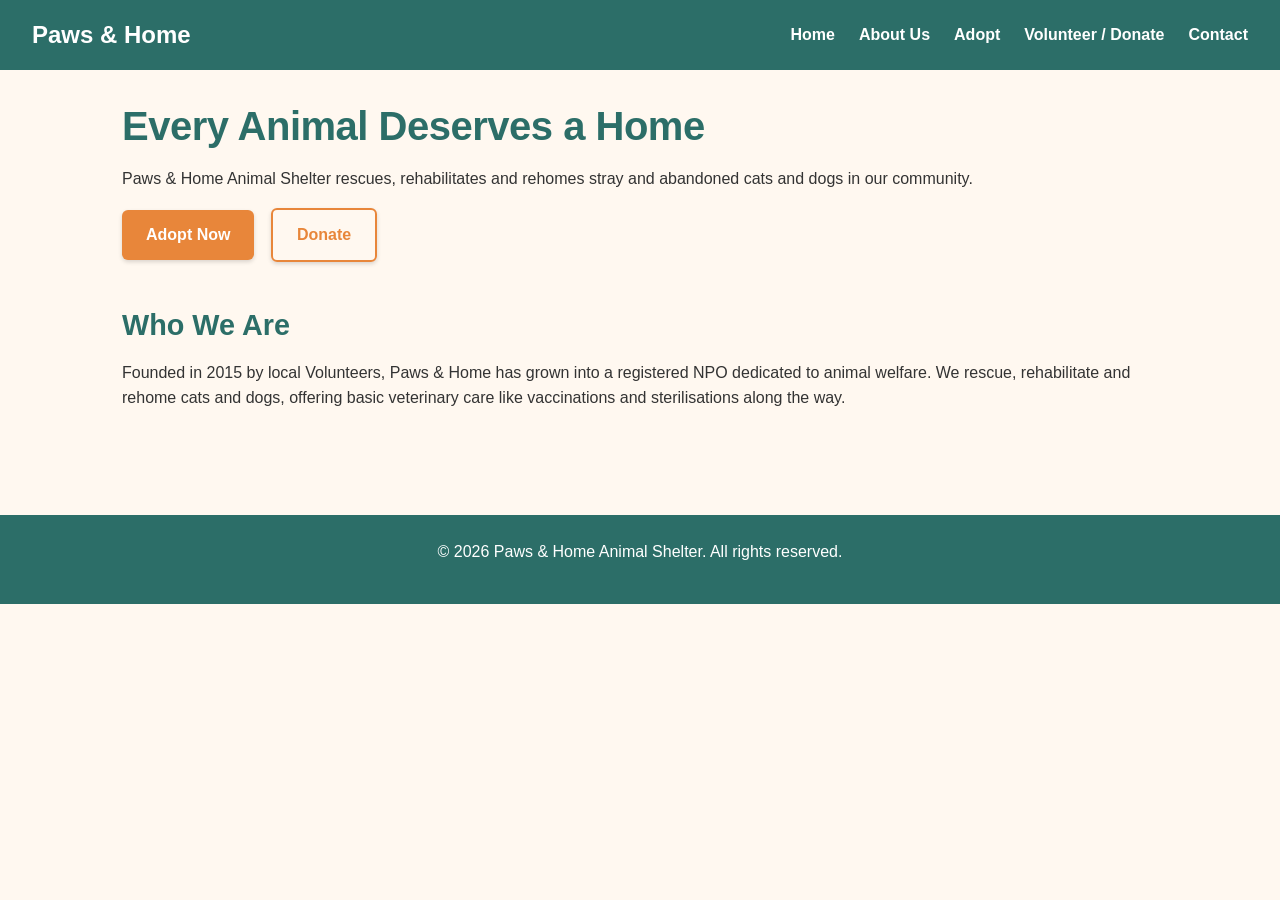
<file: index.html>
<!DOCTYPE html>
<html lang="en">
<script src="js/script.js" defer></script>
<head>
    <meta charset="UTF-8">
    <meta name="viewport" content="width=device-width, initial-scale=1.0">
    <title><meta name="description" content="Paws &amp; Home is a Cape Town animal shelter NPO that rescues and rehomes stray cats and dogs. Adopt, foster, volunteer or donate today."></title>
        <meta name="Keywords" content="animal shelter Cape Town, adopt a dog, adopt a cat, animal rescue, pet adoption, foster pets, donate animal shelter">
    <link rel="stylesheet" href="css/style.css">

    <script type="application/ld+json">
        {
            "@context": "https://schema.org",
            "@type": "AnimalShelter",
            "name": "Paws & Home Animal Shelter",
            "url": "https://st10453607.github.io/WEDEpart2/",
            "telephone": "+27 21 555 0123",
            "address": { "@type": "PostalAddress", "streetAddress": "12 Rescue Road", "addressLocality": "Cape Town", "postalCode": "8001", "addressCountry": "ZA" }
        }
    </script>
</head>
<body>

<header>
    <nav>
        <a href="index.html" class="logo">Paws & Home</a>
        <ul>
            <li><a href="index.html">Home</a></li>
            <li><a href="about.html">About Us</a></li>
            <li><a href="animals.html">Adopt</a></li>
            <li><a href="enquiry.html">Volunteer / Donate</a></li>
            <li><a href="contact.html">Contact</a></li>
        </ul>
    </nav>
</header>

<main>
    <section class="hero">
        <h1>Every Animal Deserves a Home</h1>
        <p>Paws & Home Animal Shelter rescues, rehabilitates and rehomes stray and abandoned cats and dogs in our community.</p>
    <a href="animals.html" class="btn">Adopt Now</a>
    <a href="enquiry.html" class="btn btn-secondary">Donate</a>
    </section>

    <section class="intro">
        <h2>Who We Are</h2>
        <p>Founded in 2015 by local Volunteers, Paws & Home has grown into a registered NPO dedicated to animal welfare. We rescue, rehabilitate and rehome cats and dogs, offering basic veterinary care like vaccinations and sterilisations along the way.</p>
    </section>
</main>

<footer>
    <p>&copy; 2026 Paws & Home Animal Shelter. All rights reserved.</p>
</footer>
</body>
</html>
</file>
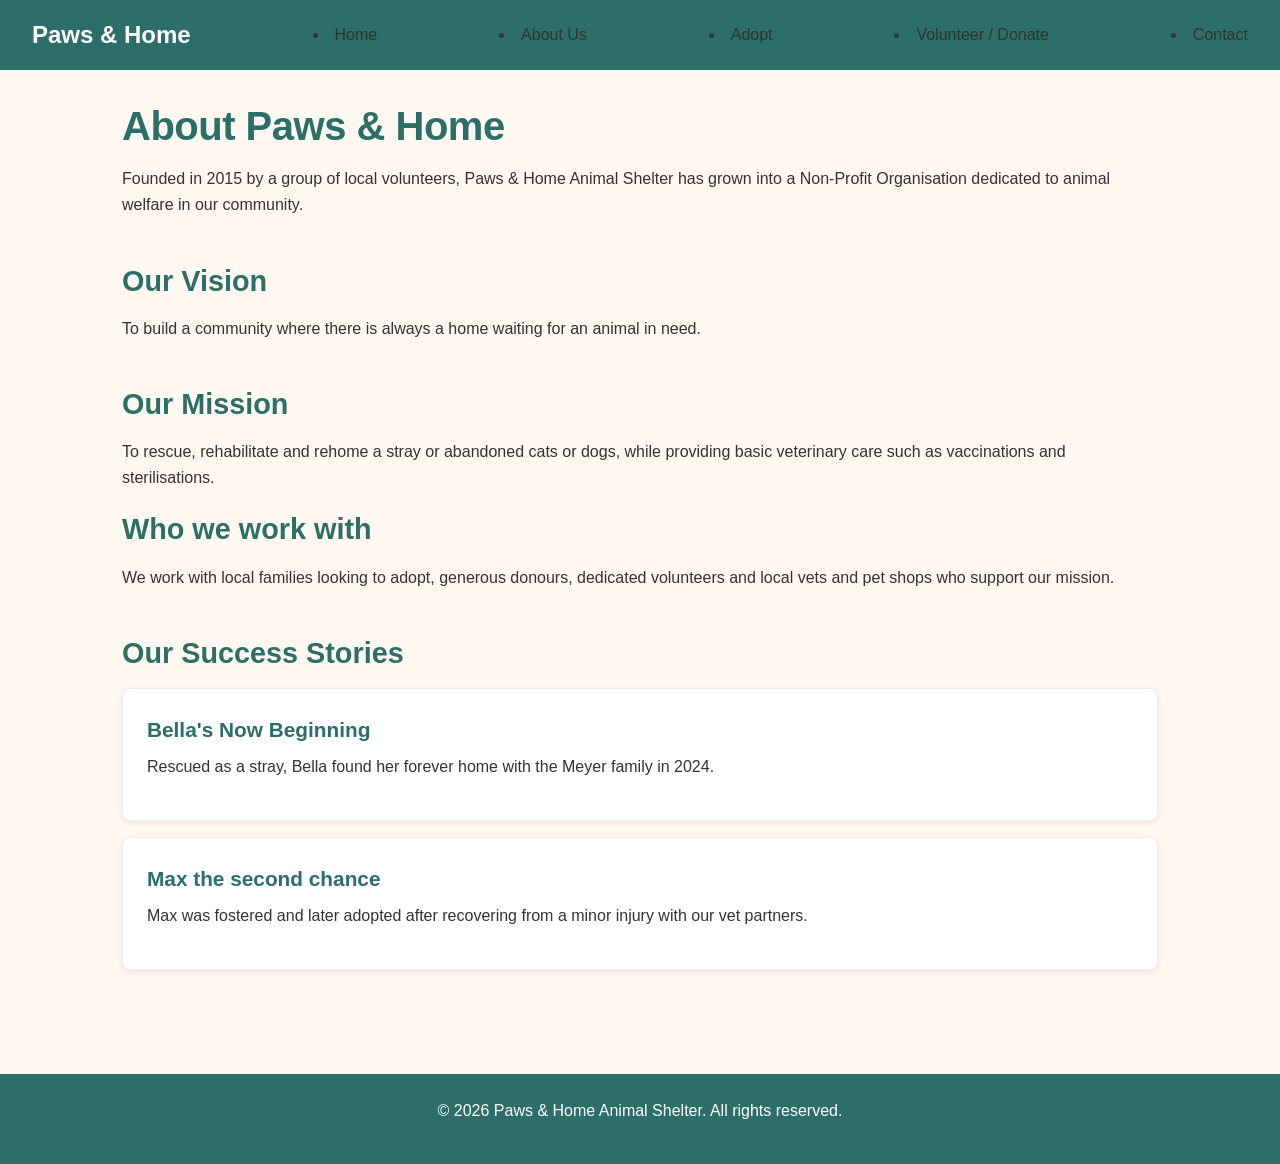
<file: about.html>
<!DOCTYPE html>
<html lang="en">
<head>
    <meta charset="UTF-8">
    <meta name="viewport" content="width=device-width, initial-scale=1.0">
    <title>About Us | Paws &amp; Home Animal Shelter Cape Town</title>
    <meta name="description" content="Learn about Paws &amp; Home, a registered animal welfare NPO founded in 2015. Read our mission, vision and rescue success stories.">
    <meta name="keywords" content="about animal shelter, animal welfare NPO, rescue success stories, Paws and Home history, Cape Town animal rescue">
    <link rel="stylesheet" href="css/style.css">
    <script src="js/script.js" defer></script>
</head>
<body>

<header>
    <nav>
        <a href="index.html" class="logo">Paws & Home</a>
        </ul>
        <li><a href="index.html">Home</a></li>
        <li><a href="about.html">About Us</a></li>
        <li><a href="animals.html">Adopt</a></li>
        <li><a href="enquiry.html">Volunteer / Donate</a></li>
        <li><a href="contact.html">Contact</a></li>
        </ul>
    </nav>
</header>

<main>
    <section class="page-intro">
        <h1>About Paws & Home</h1>
        <p> Founded in 2015 by a group of local volunteers, Paws & Home Animal Shelter has grown into a Non-Profit Organisation dedicated to animal welfare in our community.</p>
    </section>

    <section class="vision">
        <h2>Our Vision</h2>
        <p>To build a community where there is always a home waiting for an animal in need.</p>
    </section>


        <h2>Our Mission</h2>
         <p>To rescue, rehabilitate and rehome a stray or abandoned cats or dogs, while providing basic veterinary care such as vaccinations and sterilisations.</p>
        </section>

    <section class="who-we-help">
        <h2>Who we work with</h2>
        <p>We work with local families looking to adopt, generous donours, dedicated volunteers and local vets and pet shops who support our mission.</p>
    </section>

    <section class="success-stories">
        <h2>Our Success Stories</h2>
        <div class="story-card">
            <h3>Bella's Now Beginning</h3>
            <p>Rescued as a stray, Bella found her forever home with the Meyer family in 2024.</p>
        </div>
        <div class="story-card">
            <h3>Max the second chance</h3>
            <p>Max was fostered and later adopted after recovering from a minor injury with our vet partners.</p>
        </div>
    </section>
</main>

<footer>
<p>&copy; 2026 Paws & Home Animal Shelter. All rights reserved.</p>
</footer>
</body>
</html>
</file>
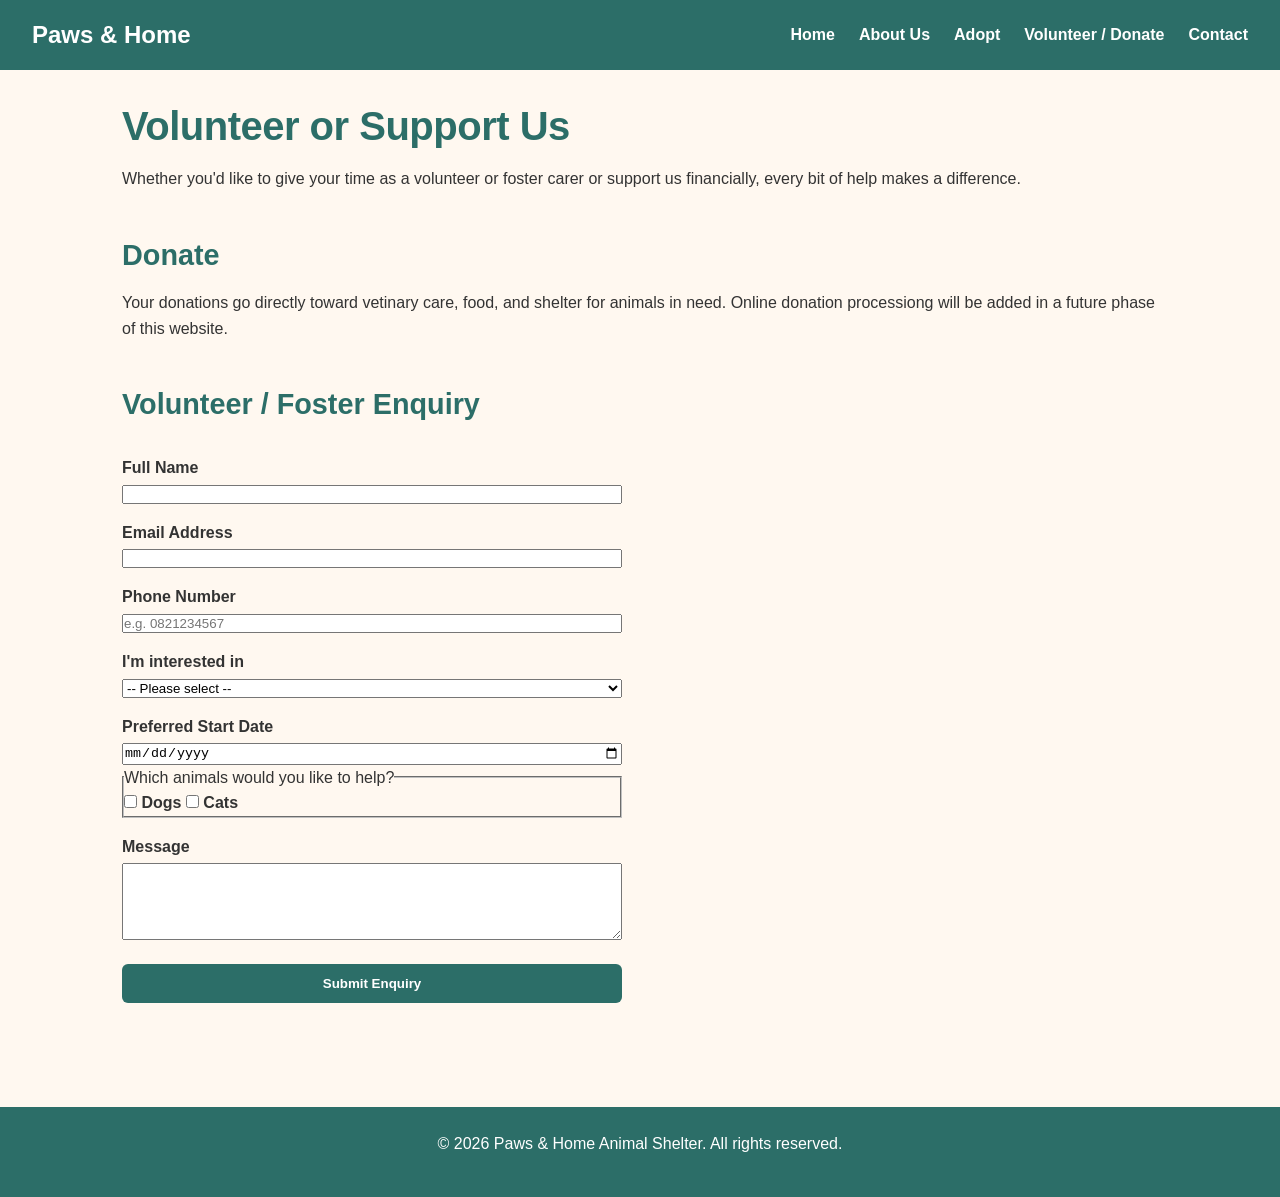
<file: enquiry.html>
<!DOCTYPE html>
<html lang="en">
<script src="js/script.js" defer></script>
<head>
    <meta charset="UTF-8">
    <meta name="viewport" content="width=device-width, initial-scale=1.0">
    <title>Volunteer, Foster or Sponsor | Paws &amp; Home Animal Shelter</title>
    <meta name="description" content="Volunteer, foster an animal or sponsor Paws &amp; Home. Submit an enquiry online and get details on availability and sponsorship costs.">
    <meta name="keywords" content="volunteer animal shelter, foster pets Cape Town, sponsor animal shelter, donate to animal shelter, animal charity">
    <link rel="stylesheet" href="css/style.css">
</head>
<body>

<header>
    <nav>
        <a href="index.html" class="logo">Paws & Home</a>
        <ul>
            <li><a href="index.html">Home</a></li>
            <li><a href="about.html">About Us</a></li>
            <li><a href="animals.html">Adopt</a></li>
            <li><a href="enquiry.html">Volunteer / Donate</a></li>
            <li><a href="contact.html">Contact</a></li>
        </ul>
    </nav>
</header>

<main>
    <section class="page-intro">
        <h1>Volunteer or Support Us</h1>
        <p>Whether you'd like to give your time as a volunteer or foster carer or support us financially, every bit of help makes a difference.</p>
    </section>

    <section class="donate-info">
        <h2>Donate</h2>
        <p>Your donations go directly toward vetinary care, food, and shelter for animals in need. Online donation processiong will be added in a future phase of this website.</p>
    </section>

    <section class="enquiry-form">
        <h2>Volunteer / Foster Enquiry</h2>
        <form id="enquiry-form" action="#" method="post" novalidate>
            <label for="name">Full Name</label>
            <input type="text" id="name" name="name" required>
            <span class="error" id="name-error"></span>

            <label for="email">Email Address</label>
            <input type="email" id="email" name="email" required>
            <span class="error" id="email-error"></span>

            <label for="phone">Phone Number</label>
            <input type="tel" id="phone" name="phone" placeholder="e.g. 0821234567" required>
            <span class="error" id="phone-error"></span>

            <label for="type">I'm interested in</label>
            <select id="type" name="type" required>
                <option value="">-- Please select --</option>
                <option value="volunteer">Volunteering</option>
                <option value="foster">Fostering</option>
                <option value="sponsor">Sponsorship</option>
            </select>
            <span class="error" id="type-error"></span>

            <label for="start-date">Preferred Start Date</label>
            <input type="date" id="start-date" name="start-date" required>
            <span class="error" id="start-date-error"></span>

            <fieldset>
                <legend>Which animals would you like to help?</legend>
                <label><input type="checkbox" name="animals" value="dogs"> Dogs</label>
                <label><input type="checkbox" name="animals" value="cats"> Cats</label>
            </fieldset>

            <label for="message">Message</label>
            <textarea id="message" name="message" rows="5" required></textarea>
            <span class="error" id="message-error"></span>

            <button type="submit">Submit Enquiry</button>
        </form>
        <div id="enquiry-response" class="response-box" aria-live="polite" hidden></div>
    </section>
</main>

<footer>
    <p>&copy; 2026 Paws & Home Animal Shelter. All rights reserved.</p>
</footer>

</body>
</html>
</file>
<file: css/style.css>
/* CSS Reset */
*{
    margin: 0;
    padding: 0;
    box-sizing: border-box;
}

/* Base Styles */
body{
    font-family: 'Open Sans', Arial, sans-serif;
    font-size: 16px;
    line-height: 1.6;
    color: #333333;
    background-color: #FFF8F0;
}

h1, h2, h3 {
    font-family: 'Poppins', Arial, sans-serif;
    color: #2C6E68;
}

a {
    text-decoration: none;
    color: inherit;
}

ul {
    list-style: none;
}

img {
    max-width: 100%;
    display: block;
}

/* Typography */
h1 {
    font-size: 2.5rem;
    font-weight: 700;
    line-height: 1.2;
    letter-spacing: -0.5px;
    margin-bottom: 1rem;
}

h2 {
    font-size: 1.8rem;
    font-weight: 600;
    margin-bottom: 0.75rem;
}

h3 {
    font-size: 1.3rem;
    font-weight: 600;
    margin-bottom: 0.5rem;
}

p {
    font-size: 1rem;
    margin-bottom: 1rem;
}

/* Header and Navigation */
header {
    background-color: #2C6E68;
    padding: 1rem 2rem;
}

header nav {
    display: flex;
    justify-content: space-between;
    align-items: center;
}

.logo {
    font-family: 'Poppins', Arial, sans-serif;
    font-size: 1.5rem;
    font-weight: 700;
    color: #FFFFFF;
}

header nav ul {
    display: flex;
    gap: 1.5rem;
}

header nav ul li a {
    color: #FFFFFF;
    font-weight: 600;
}

/* Main content width */
main {
    max-width: 1100px;
    margin: 0 auto;
    padding: 2rem;
}

section {
    margin-bottom: 2.5rem;
}

footer {
    background-color: #2C6E68;
    color: #FFFFFF;
    text-align: center;
    padding: 1.5rem;
    margin-top: 2rem;
}

/* Buttons */
.btn {
    display: inline-block;
    background-color: #E8863A;
    color: #FFFFFF;
    padding: 0.75rem 1.5rem;
    border-radius: 6px;
    font-weight: 600;
    margin-right: 0.75rem;
    box-shadow: 0 2px 4px rgba(0,0,0,0.15);
}

.btn:hover {
    background-color: #c96f2a;
}

.btn-secondary {
    background-color: transparent;
    border: 2px solid #E8863A;
    color: #E8863A;
}

.btn-secondary:hover {
    background-color: #E8863A;
    color: #FFFFFF;
}

header nav ul li a:hover {
    text-decoration: underline;
}

/* Cards (animals, stories) */
.animal-card, .story-card {
    background-color: #FFFFFF;
    border: 1px solid #eee;
    border-radius: 8px;
    padding: 1.5rem;
    margin-bottom: 1rem;
    box-shadow: 0 2px 6px rgba(0,0,0,0.08);
}

.animal-card {
    flex: 1 1 250px;
}

.animal-gallery {
    display: flex;
    flex-wrap: wrap;
    gap: 1.5rem;
}

/* Forms */
form {
    display: flex;
    flex-direction: column;
    max-width: 500px;
}

label {
    font-weight: 600;
    margin-top: 1rem;
    margin-bottom: 0.25rem;
}

input:focus, select:focus, textarea:focus {
    outline: none;
    box-color: #2C6E68;
    box-shadow: 0 0 0 2px rgba(44,110,104,0.2);
}

button[type="submit"] {
    margin-top: 1.5rem;
    background-color: #2C6E68;
    color: #FFFFFF;
    padding: 0.75rem;
    border: none;
    border-radius: 6px;
    font-weight: 600;
    cursor: pointer;
}

button[type="submit"]:hover {
    background-color: #21524d;
}

/* Tablet breakpoint */
@media (max-width: 768px) {
    header nav {
        flex-direction: column;
        align-items: flex-start;
        gap: 1rem;
    }

    header nav ul {
        flex-direction: column;
        gap: 0.75rem;
        width: 100%
    }

    main{
        padding: 1.5rem;
    }

   h1 {
       font-size: 2rem;
   }

   .animal-card {
       flex: 1 1 45%;
   }

}

/* Mobile breakpoint */
@media (max-width: 480px) {
    html{
        font-size: 90%;
    }

    header {
        padding: 1rem;
    }

    .btn {
        display: block;
        width: 100%;
        margin-right: 0;
        margin-bottom: 0.75rem;
        text-align: center;
    }

    .animal-card {
        flex: 1 1 100%;
    }

    form {
        max-width: 100%;
    }
    input, select, textarea {
        padding: 0.6rem;
        border: 1px solid #ccc;
        border-radius: 4px;
        font-family: inherit;
        font-size: 1rem;
    }
    .hero img {
        width: 100%;
        max-height: 400px;
        object-fit: cover;
        border-radius: 8px;
        margin-bottom: 1.5rem;
    }

    /* Filters, search and animal cards */
    .filters { display: flex; flex-wrap: wrap; gap: 0.75rem; align-items: center; }
    .filter-btn { padding: 0.5rem 1rem; border: 2px solid #2C6E68; background: #fff; color: #2C6E68; border-radius: 6px; cursor: pointer; font-weight: 600; transition: background 0.2s, color 0.2s; }
    .filter-btn:hover, .filter-btn.active { background: #2C6E68; color: #fff; }
    .visually-hidden { position: absolute; left: -9999px; }
    .animal-card { transition: transform 0.2s, box-shadow 0.2s; }
    .animal-card:hover { transform: translateY(-4px); }
    .animal-card img { width: 100%; height: 200px; object-fit: cover; border-radius: 6px; margin-bottom: 1rem; cursor: zoom-in; }

    /* Lightbox */
    .lightbox { position: fixed; inset: 0; background: rgba(0,0,0,0.85); display: flex; flex-direction: column; align-items: center; justify-content: center; z-index: 1000; padding: 1rem; }
    .lightbox[hidden] { display: none; }
    .lightbox img { max-width: 90%; max-height: 80vh; border-radius: 8px; animation: zoomIn 0.25s ease; }
    .lightbox p { color: #fff; margin-top: 1rem; }
    #lightbox-close { position: absolute; top: 1rem; right: 1.5rem; font-size: 2.5rem; background: none; border: none; color: #fff; cursor: pointer; }
    @keyframes zoomIn { from { transform: scale(0.8); opacity: 0; } to { transform: scale(1); opacity: 1; } }

    .accordion-header { width: 100%; text-align: left; padding: 1rem; background: #fff; border: 1px solid #ddd; font-family: inherit; font-size: 1rem; font-weight: 600; cursor: pointer; }
    .accordion-header:hover { background: #f3ece4; }
    .accordion-body { max-height: 0; overflow: hidden; transition: max-height 0.3s ease; padding: 0 1rem; background: #fff; }
    .accordion-body.open { max-height: 200px; padding: 1rem; border: 1px solid #ddd; border-top: none; }
    #map { height: 400px; border-radius: 8px; }

    .error { color: #b3261e; font-size: 0.875rem; min-height: 1.1rem; }
    input.invalid, select.invalid, textarea.invalid { border-color: #b3261e; }
    fieldset { border: 1px solid #ccc; border-radius: 4px; padding: 0.75rem 1rem; margin-top: 1rem; }
    legend { font-weight: 600; padding: 0 0.25rem; }
    fieldset label { display: block; font-weight: 400; margin-top: 0.5rem; }
    fieldset input { margin-right: 0.5rem; }
    .response-box { margin-top: 1.5rem; padding: 1.5rem; background: #e6f2f0; border-left: 5px solid #2C6E68; border-radius: 6px; max-width: 500px; }
}
</file>
